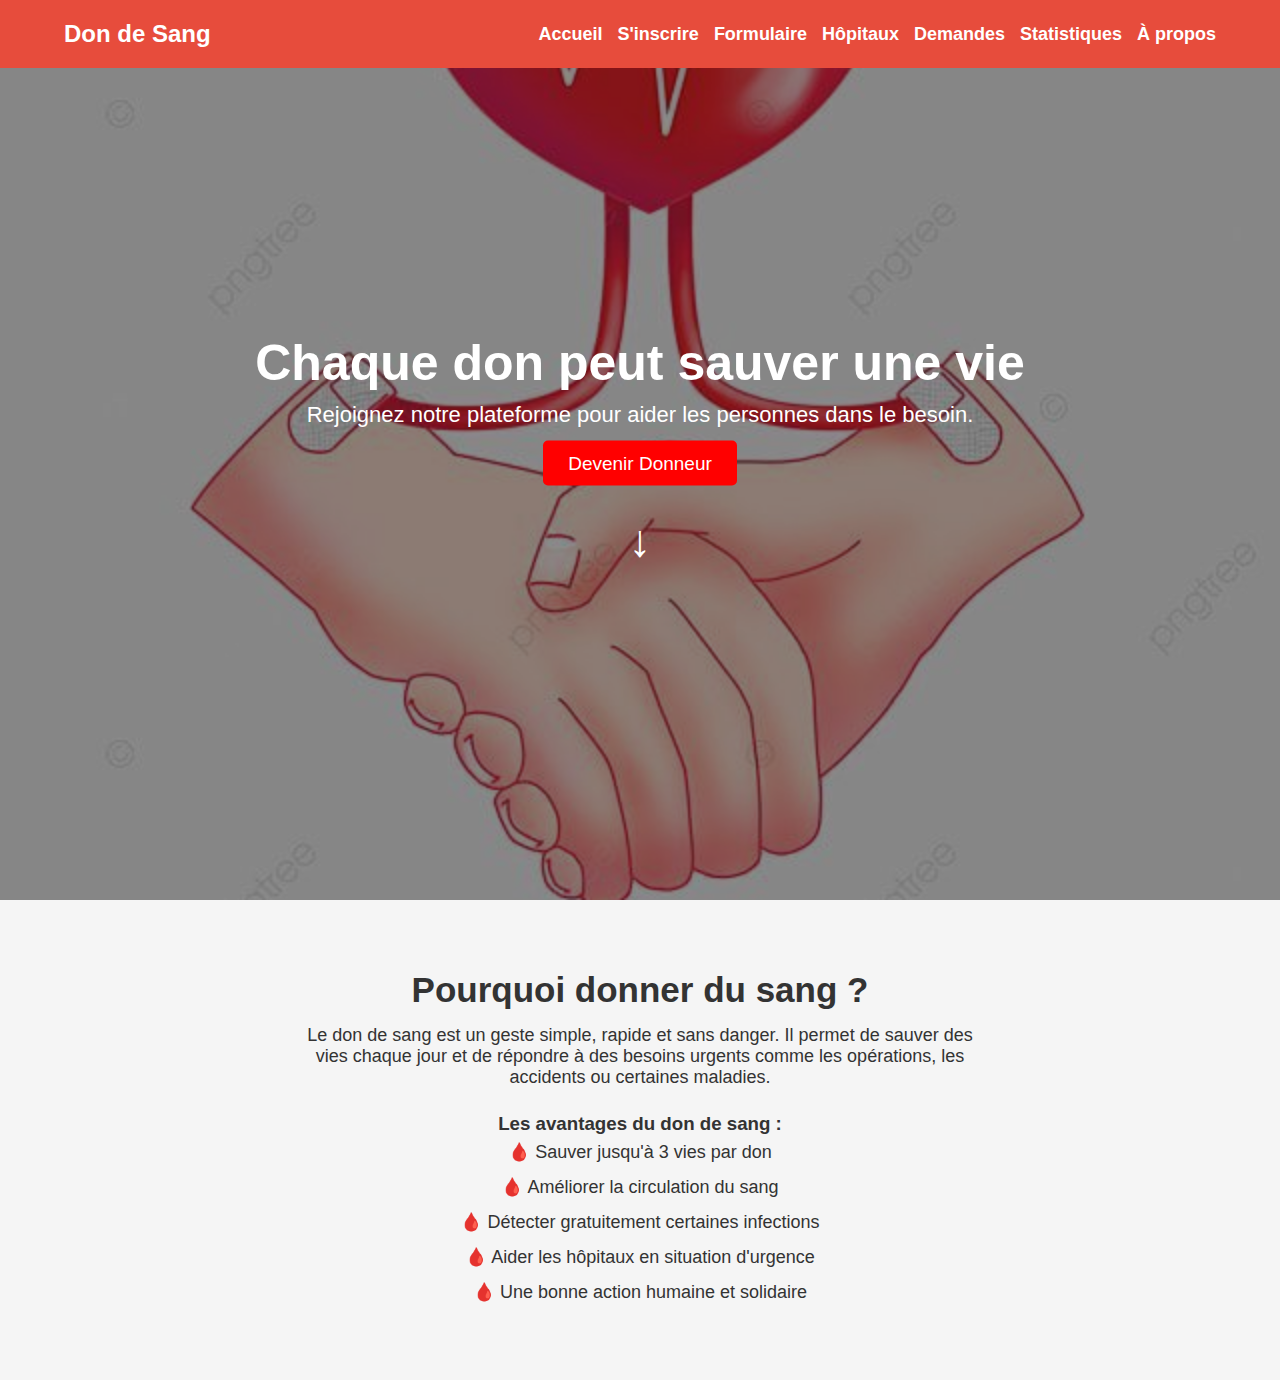
<file: index.html>
<!DOCTYPE html>
<html lang="fr">
<head>
    <meta charset="UTF-8">
    <meta name="viewport" content="width=device-width, initial-scale=1.0">
    <title>Don de Sang</title>
    <link rel="stylesheet" href="style.css">
</head>

<body>

<!-- ** HEADER ** -->
<header>
    <nav class="navbar">
        <h1 class="logo">Don de Sang</h1>
        <ul class="nav-links">
            <li><a href="index.html">Accueil</a></li>
            <li><a href="pages/page1.html">S'inscrire</a></li>
            <li><a href="pages/page2.html">Formulaire</a></li>
            <li><a href="hopitaux.html">Hôpitaux</a></li>
            <li><a href="demandes.html">Demandes</a></li>
            <li><a href="statistiques.html">Statistiques</a></li>
            <li><a href="#info">À propos</a></li>
        </ul>
    </nav>
</header>

<!-- ** HERO SECTION ** -->
<section class="hero">
    <div class="overlay"></div>

    <div class="content">
        <h2>Chaque don peut sauver une vie</h2>
        <p>Rejoignez notre plateforme pour aider les personnes dans le besoin.</p>
        <a href="#" class="btn">Devenir Donneur</a>

        <!-- السهم -->
        <div class="arrow-down">
            ↓
        </div>
    </div>
</section>

<!-- ** SECTION INFORMATIONS ** -->
<section class="info">
    <h2>Pourquoi donner du sang ?</h2>
    <p>
        Le don de sang est un geste simple, rapide et sans danger. 
        Il permet de sauver des vies chaque jour et de répondre à des besoins urgents 
        comme les opérations, les accidents ou certaines maladies.
    </p>

    <h3>Les avantages du don de sang :</h3>
    <ul>
        <li>🩸 Sauver jusqu'à 3 vies par don</li>
        <li>🩸 Améliorer la circulation du sang</li>
        <li>🩸 Détecter gratuitement certaines infections</li>
        <li>🩸 Aider les hôpitaux en situation d'urgence</li>
        <li>🩸 Une bonne action humaine et solidaire</li>
    </ul>
</section>

</body>
</html>
</file>
<file: style.css>
/* RESET */
* {
    margin: 0;
    padding: 0;
    box-sizing: border-box;
}

body {
    font-family: Arial, sans-serif;
}

/* ** NAVBAR ** */
header {
    width: 100%;
    position: absolute;
    top: 0;
    left: 0;
    padding: 15px 40px;
    z-index: 10;
}

.navbar {
    display: flex;
    justify-content: space-between;
    align-items: center;
}

.logo {
    color: white;
    font-size: 28px;
}

.nav-links {
    list-style: none;
    display: flex;
    gap: 25px;
}

.nav-links a {
    color: white;
    text-decoration: none;
    font-size: 18px;
    transition: 0.3s;
}

.nav-links a:hover {
    color: red;
}

/* ** HERO ** */
.hero {
    height: 100vh;
    background: url("images/sang.jpg") center/cover no-repeat;
    position: relative;
}

.overlay {
    position: absolute;
    top: 0;
    left: 0;
    width: 100%;
    height: 100%;
    background: rgba(0, 0, 0, 0.45); /* شفافية باش تبان الكتابة */
}

.content {
    position: relative;
    z-index: 2;
    text-align: center;
    color: white;
    top: 50%;
    transform: translateY(-50%);
    padding: 20px;
}

.content h2 {
    font-size: 50px;
    margin-bottom: 10px;
}

.content p {
    font-size: 22px;
    margin-bottom: 25px;
}

.btn {
    background: red;
    padding: 12px 25px;
    color: white;
    font-size: 19px;
    text-decoration: none;
    border-radius: 5px;
    transition: 0.3s;
}

.btn:hover {
    background: #b80000;
}

/* ** ARROW ** */
.arrow-down {
    font-size: 45px;
    margin-top: 40px;
    animation: bounce 1.5s infinite;
    cursor: pointer;
}

@keyframes bounce {
    0%, 100% { transform: translateY(0); }
    50% { transform: translateY(10px); }
}

/* ** INFORMATIONS SECTION ** */
.info {
    padding: 70px 40px;
    background: #f5f5f5;
    text-align: center;
}

.info h2 {
    font-size: 35px;
    margin-bottom: 15px;
}

.info p {
    font-size: 18px;
    max-width: 700px;
    margin: auto;
    margin-bottom: 25px;
}

.info ul {
    list-style: none;
    font-size: 18px;
    line-height: 35px;
}
.cards-section {
    text-align: center;
    padding: 60px 20px;
    background: #fff;
}

.cards {
    display: flex;           /* يخليهم جنب بعض */
    justify-content: center; /* يتمركزو في الوسط */
    gap: 30px;               /* المسافة بينهم */
    flex-wrap: wrap;         /* إذا الشاشة ضيقة يروحوا لسطر ثاني */
}

.card {
    width: 280px;
    background: #fafafa;
    padding: 20px;
    border-radius: 12px;
    box-shadow: 0 4px 8px rgba(0,0,0,0.1);
    transition: 0.3s;
}

.card:hover {
    transform: translateY(-5px);        /* تأثير ارتفاع خفيف عند المرور */
    box-shadow: 0 6px 12px rgba(0,0,0,0.15);
}

.card img {
    width: 70px;
    margin-bottom: 15px;
}

.card h3 {
    color: #b30000;
    font-size: 22px;
    margin-bottom: 10px;
}

.card p {
    color: #444;
    font-size: 15px;
}
/* ===========================
   أسلوب عام للجسم والصفحات
=========================== */
body {
    font-family: Arial, sans-serif;
    margin: 0;
    padding: 0;
    background-color: #f9f9f9;
    color: #333;
}

/* ===========================
   الهيدر و القايمة
=========================== */
header {
    background-color: #e74c3c; /* لون أحمر يشبه الدم */
    padding: 20px 0;
}

.navbar {
    width: 90%;
    margin: 0 auto;
    display: flex;
    justify-content: space-between;
    align-items: center;
}

.logo {
    color: #fff;
    font-size: 24px;
    text-decoration: none;
}

.nav-links {
    list-style: none;
    display: flex;
    gap: 15px;
    padding: 0;
    margin: 0;
}

.nav-links li a {
    color: #fff;
    text-decoration: none;
    font-weight: bold;
}

.nav-links li a:hover {
    text-decoration: underline;
}

/* ===========================
   قسم التسجيل
=========================== */
.register {
    width: 90%;
    max-width: 500px;
    margin: 40px auto;
    padding: 30px;
    background-color: #fff;
    border-radius: 10px;
    box-shadow: 0 4px 10px rgba(0,0,0,0.1);
}

.register h2 {
    text-align: center;
    color: #e74c3c;
    margin-bottom: 20px;
}

.register form {
    display: flex;
    flex-direction: column;
    gap: 15px;
}

.register label {
    font-weight: bold;
}

.register input,
.register select {
    padding: 10px;
    border: 1px solid #ccc;
    border-radius: 5px;
    font-size: 16px;
}

.register input:focus,
.register select:focus {
    outline: none;
    border-color: #e74c3c;
}

.register .btn {
    padding: 12px;
    background-color: #e74c3c;
    color: #fff;
    border: none;
    border-radius: 5px;
    font-size: 18px;
    cursor: pointer;
    transition: background-color 0.3s ease;
}

.register .btn:hover {
    background-color: #c0392b;
}

.register p {
    text-align: center;
    margin-top: 15px;
}

.register p a {
    color: #e74c3c;
    text-decoration: none;
    font-weight: bold;
}

.register p a:hover {
    text-decoration: underline;
}

/* ===========================
   Responsive للهواتف
=========================== */
@media (max-width: 600px) {
    .navbar {
        flex-direction: column;
        gap: 10px;
    }

    .register {
        padding: 20px;
    }
}
</file>
